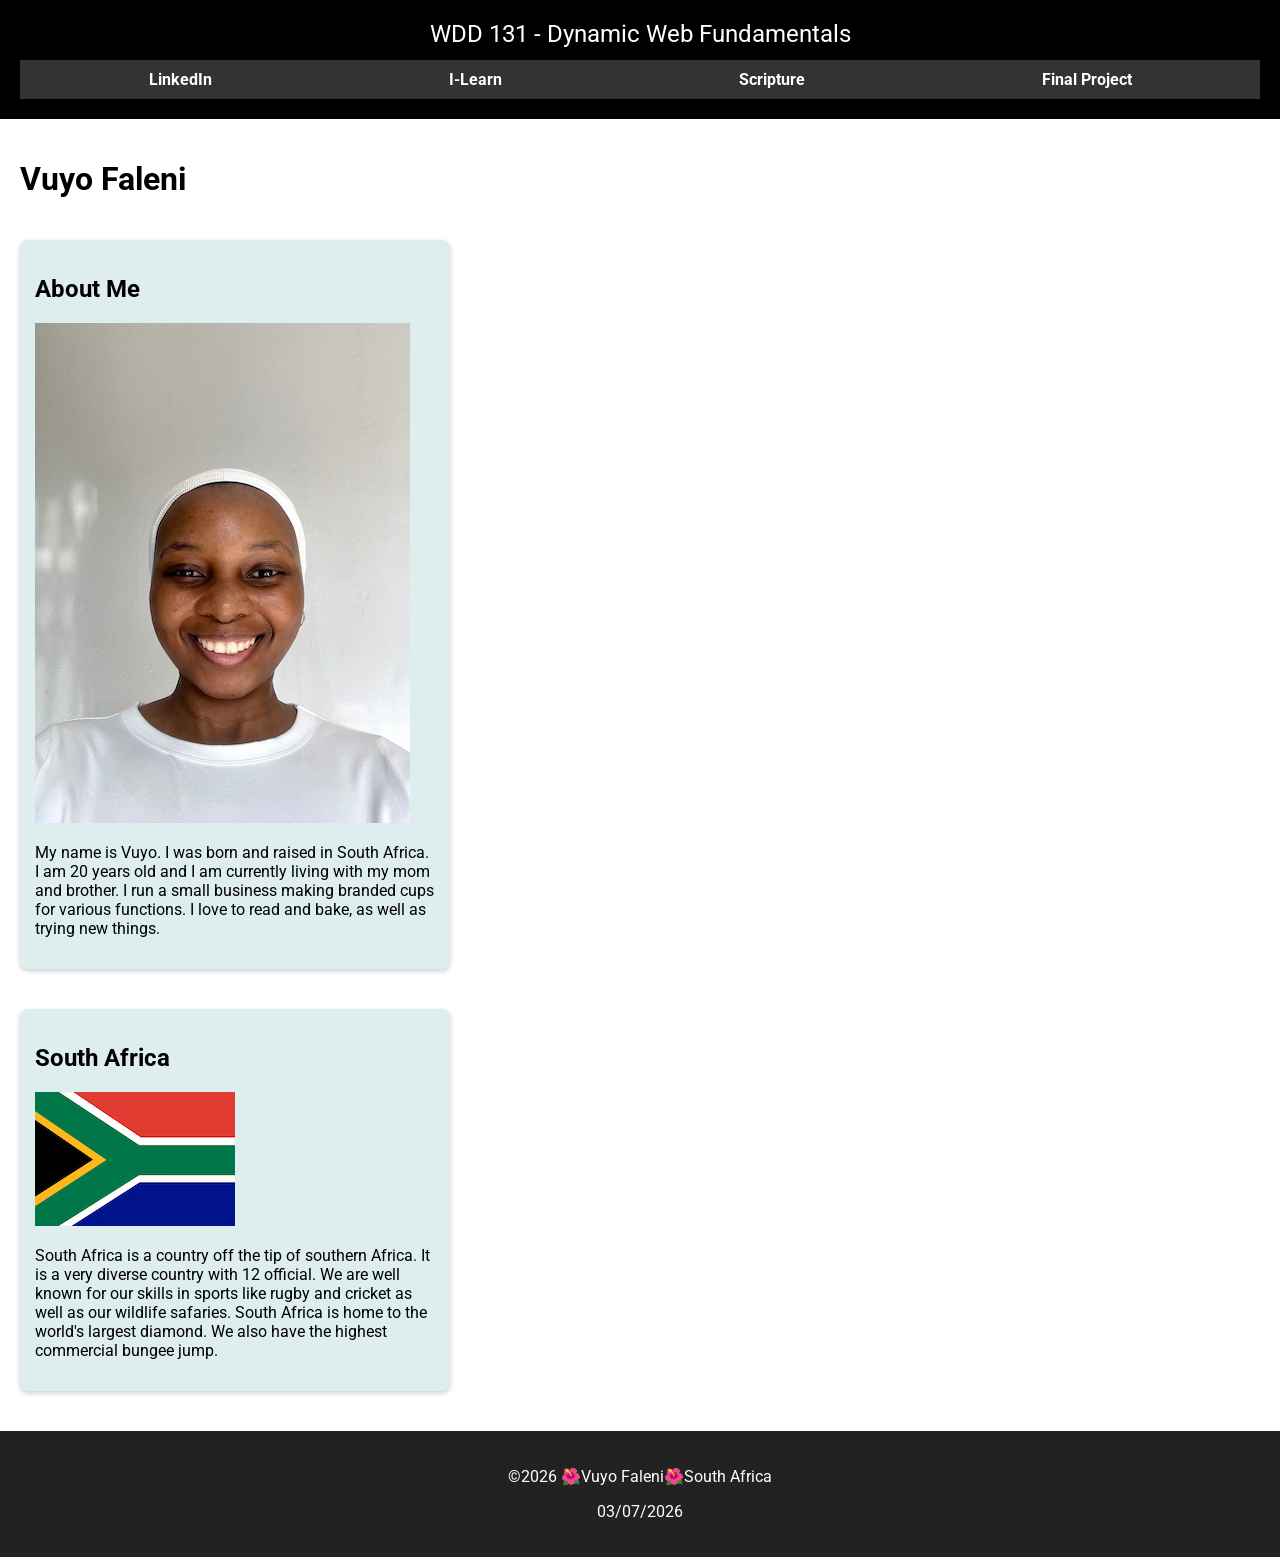
<file: index.html>
<!DOCTYPE html>
<html lang="en">
<head>
    <meta charset="UTF-8">
    <meta name="viewport" content="width=device-width, initial-scale=1.0">
    <title>WDD 131 - Dynamic Web Fundamentals - Vuyo Faleni</title>
    <meta name="description" content="WDD 131 - Dynamic Web Fundamentals - Vuyo Faleni. Home page">
    <meta name="author" content="Vuyo Faleni">
    <link rel="stylesheet" href="styles/base.css">
    <script src="scripts/getdates.js" defer></script>
    <link rel="preconnect" href="https://fonts.googleapis.com">
    <link rel="preconnect" href="https://fonts.gstatic.com" crossorigin>
    <link href="https://fonts.googleapis.com/css2?family=Roboto:ital,wght@0,100..900;1,100..900&display=swap" rel="stylesheet">
</head>
<body>
    <header>
        <span id="course-title">WDD 131 - Dynamic Web Fundamentals</span>
        <nav>
            <a href="https://za.linkedin.com">LinkedIn</a>
            <a href="https://byupw.instructure.com/">I-Learn</a>
            <a href="https://www.churchofjesuschrist.org/study/scriptures/bofm/2-ne/26?lang=eng">Scripture</a>
            <a href="finalproject.com">Final Project</a>
        </nav>
    </header>
    <main>
        <h1>Vuyo Faleni</h1>
        <section class="card">
            <h2>About Me</h2>
            <img src="images/selfpic.jpg" alt="My Picture">
            <p>My name is Vuyo. I was born and raised in South Africa. I am 
                20 years old and I am currently living with my mom and brother. I run
                a small business making branded cups for various functions. I love to read 
                and bake, as well as trying new things.
           </p>
        </section>
        <section class="card">
            <h2>South Africa</h2>
            <img src="images/flag-sa.jpg" alt="Country flag">
            <p>South Africa is a country off the tip of southern Africa. It is a very diverse country
                with 12 official. We are well known for our skills in sports  like rugby and cricket as 
                well as our wildlife safaries. South Africa is home to the world's largest diamond. We also
                have the highest commercial bungee jump.
            </p>
        </section>
    </main>
    <footer>
        <p>&copy;2026 <span id="2026"></span>🌺Vuyo Faleni🌺South Africa</p>
        <p id="lastModified">03/07/2026</p>
    </footer>
    
</body>
</html>
</file>
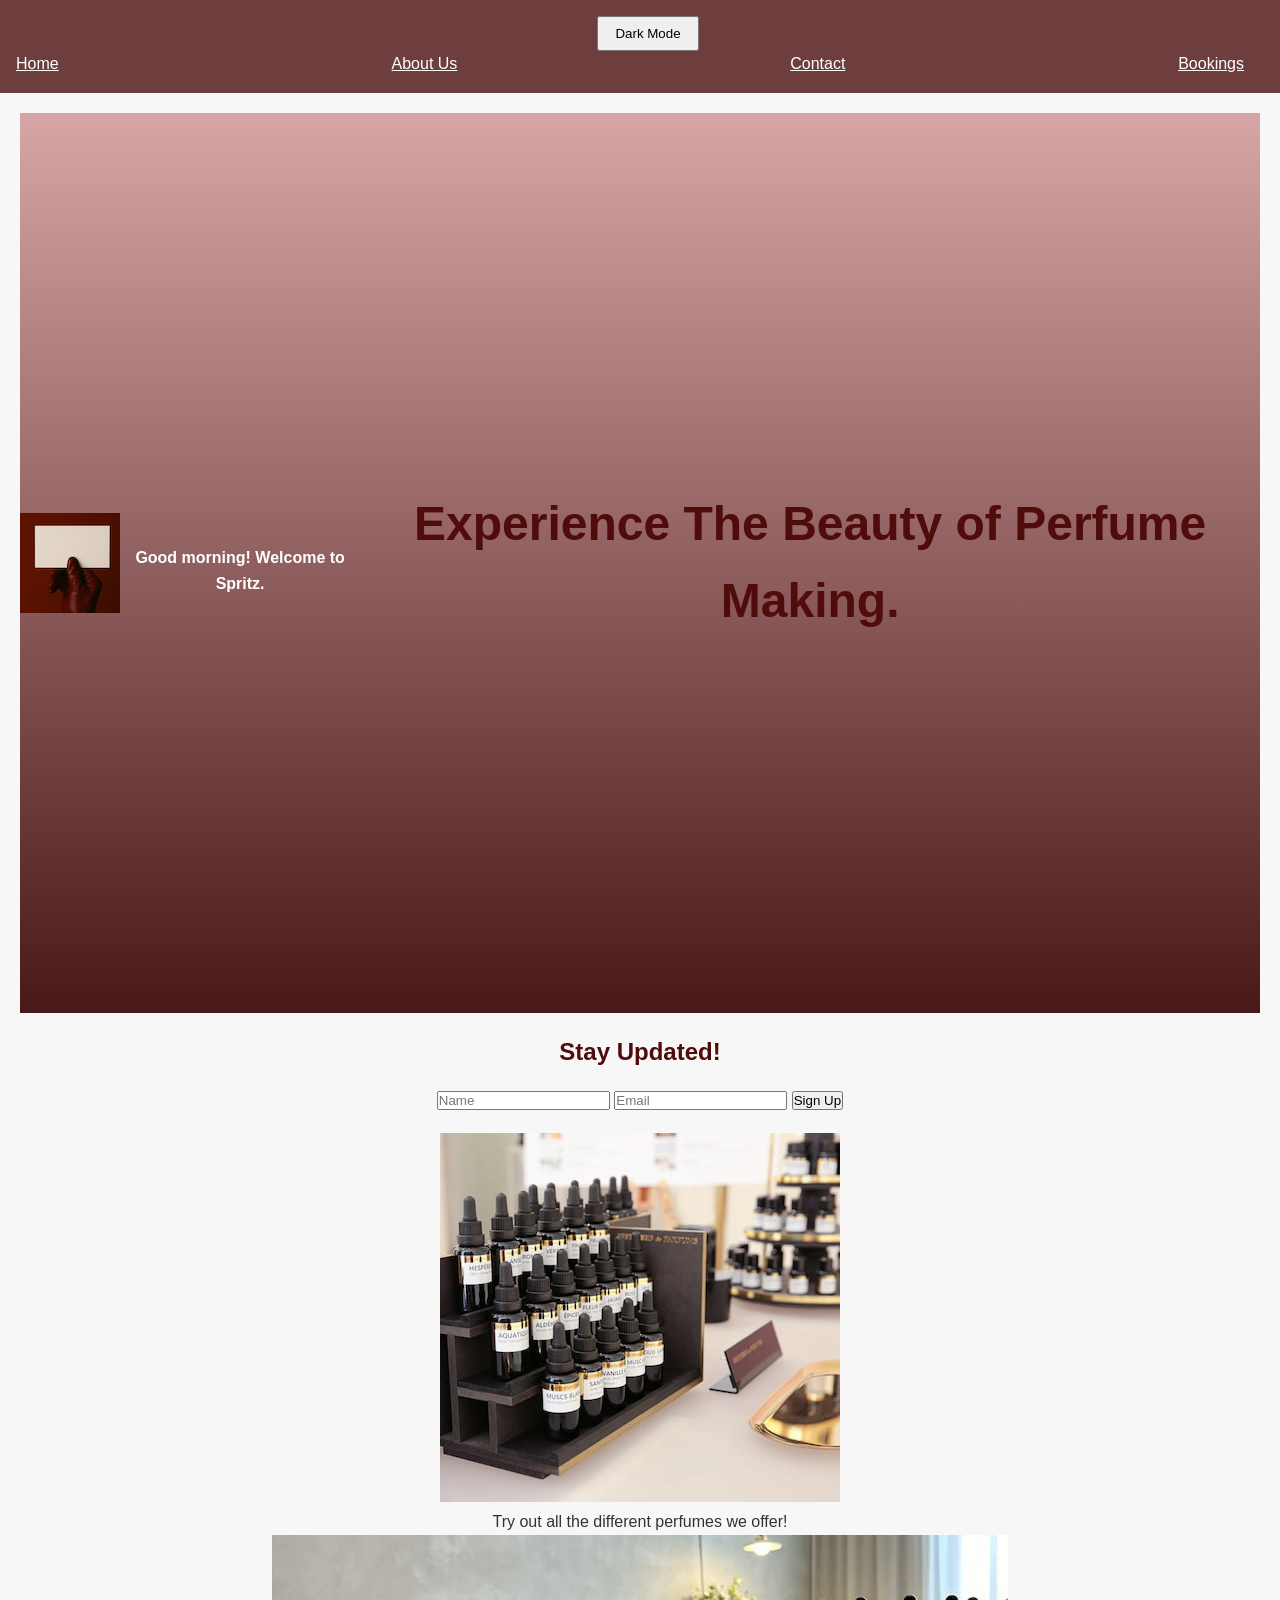
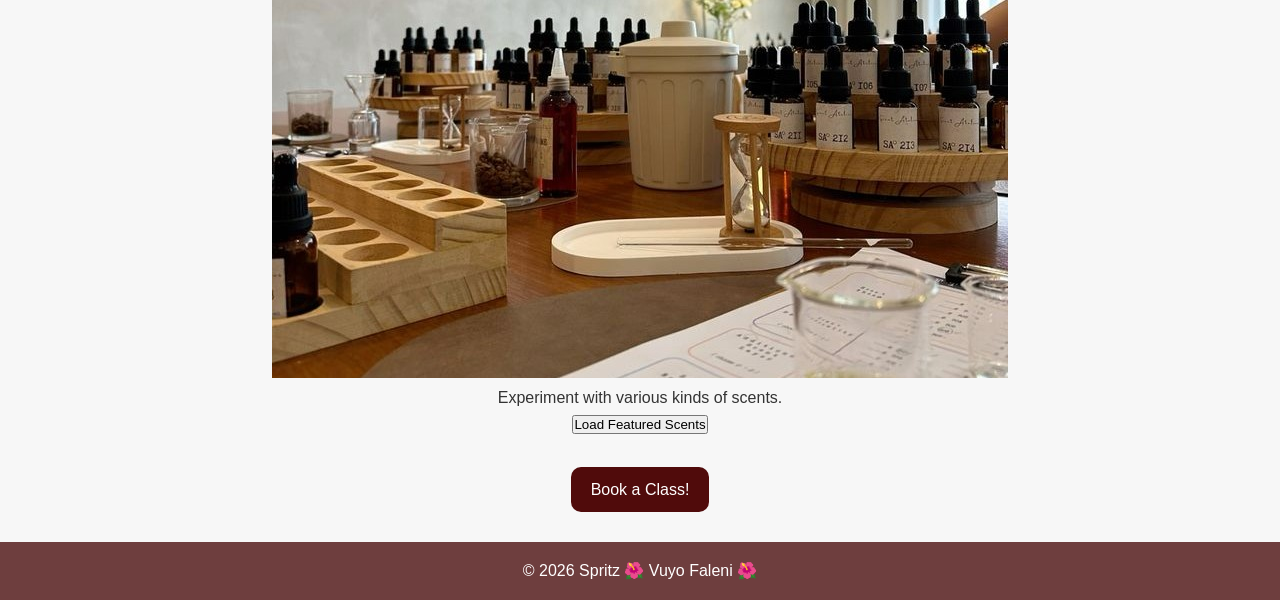
<file: project/index.html>
<!DOCTYPE html>
<html lang="en">
    <head>
        <meta charset="UTF-8">
        <meta name="viewport" content="width=device-width, initial-scaled=1.0">
        <meta name="description" content="Home page.">
        <meta name="author" content="Vuyo Faleni">
        <title>Spritz</title>
        <link rel="stylesheet" href="styles/siteplan.css">
        <script src="scripts/project.js" defer></script>
    </head>
    <body>
        <header>
            <nav>
                <button id="theme-toggle">Dark Mode</button>
                <ul>
                    <li><a href="https://vuyo-the-tech-girl.github.io/wdd131/project/index.html">Home</a></li>
                    <li><a href="https://vuyo-the-tech-girl.github.io/wdd131/project/about.html">About Us</a></li>
                    <li><a href="https://vuyo-the-tech-girl.github.io/wdd131/project/contact.html">Contact</a></li>
                    <li><a href="https://vuyo-the-tech-girl.github.io/wdd131/project/booking.html">Bookings</a></li>
                </ul>
            </nav>
        </header>
        <main>
            <section class="hero">
                <img src="images/logo.jpg" alt="Perfume Logo">
                <p id="greeting"></p>
                <h1>Experience The Beauty of Perfume Making.</h1>
            </section>
            <section class="class">
                <h2>Stay Updated!</h2>
                <form>
                    <p id="form-message"></p>
                    <input type="text" name="name" placeholder="Name" required>
                    <input type="email" name="email" placeholder="Email" required>
                    <button type="submit">Sign Up</button>
                </form>
            </section>
            <section class="grid-container">
                <div class="grid-item">
                    <img src="images/perfume-collection.jpg" alt="Perfume Collection">
                    <p>Try out all the different perfumes we offer!</p>
                </div>
                <div class="grid-item">
                    <img src="images/perfume-making.jpg" alt="Scent Collection">
                    <p>Experiment with various kinds of scents.</p>
                    <button id="load-scents">Load Featured Scents</button>
                    <div id="scents-output"></div>
                </div>
            </section>
            <section class="call-to-action">
                <a href="https://vuyo-the-tech-girl.github.io/wdd131/project/booking.html" class="cta-button">Book a Class!</a>
            </section>
        </main>
        <footer>
        <p>&copy; <span id="year"></span> Spritz 🌺 Vuyo Faleni 🌺</p>
    </footer>
    </body>
</html>
</file>
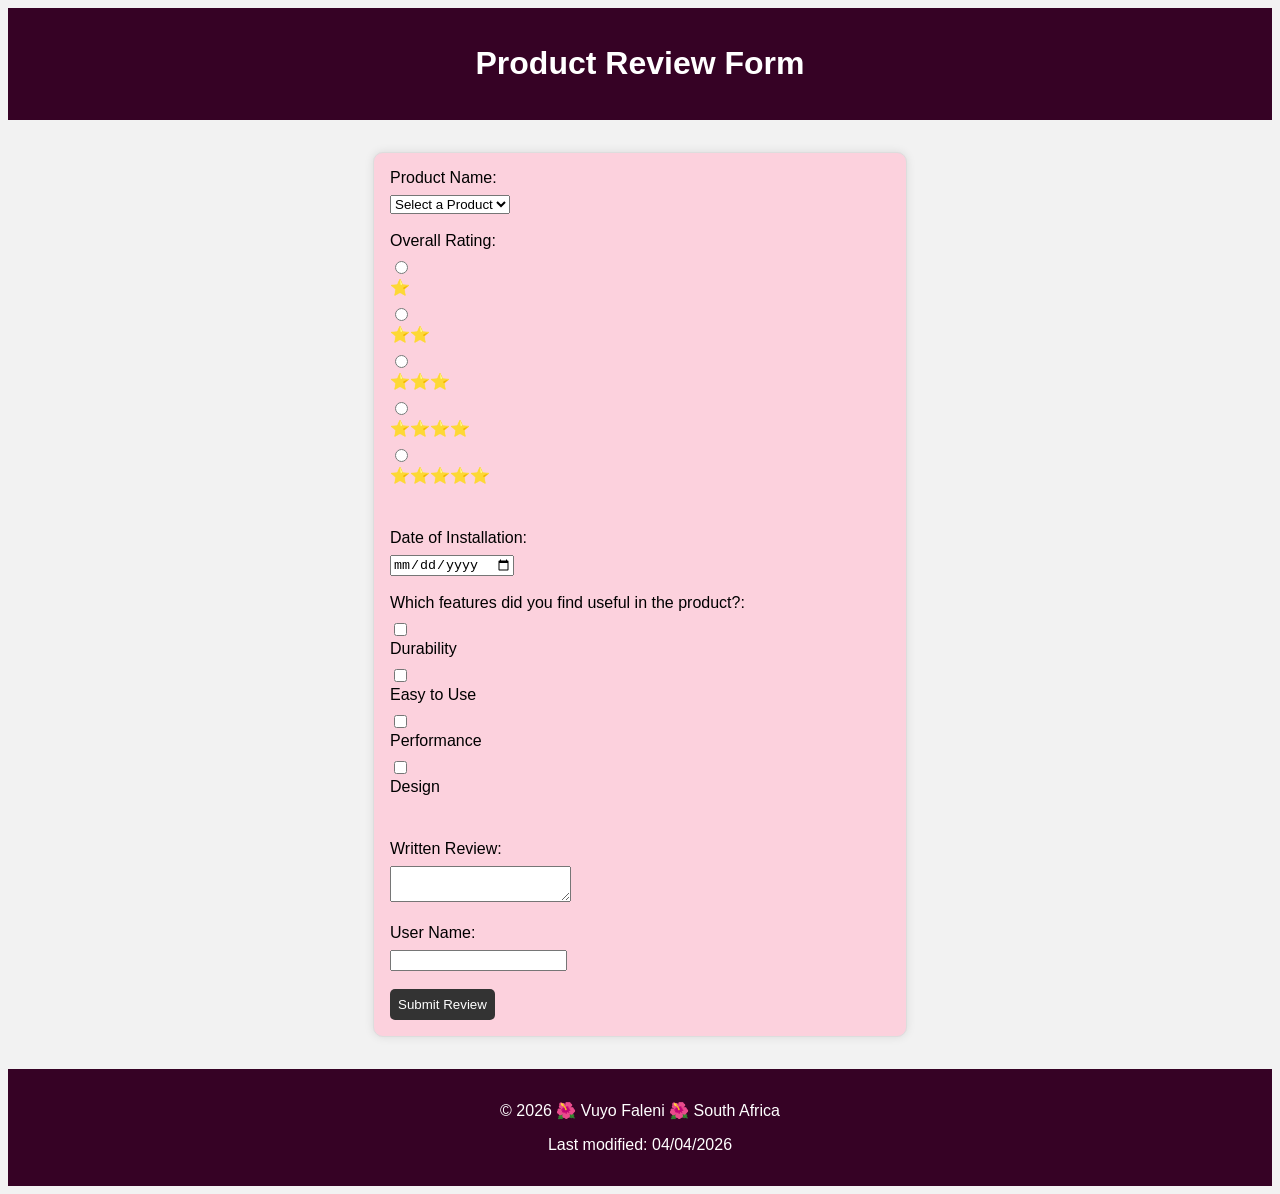
<file: form.html>
<!DOCTYPE html>
<html lang="en">
<head>
    <meta charset="UTF-8">
    <meta name="viewport" content="width=device-width, initial-scale=1.0">
    <title>Form</title>
    <meta name="description" content="Creating a html file for a Product Review Form. Week 5 assignment.">
    <meta name="author" content="Vuyo Faleni">
    <link rel="stylesheet" href="styles/form.css">
    <script src="scripts/form.js" defer></script>
</head>
<body>
    <header>
        <h1>Product Review Form</h1>
    </header>
    <main>
        <form id="review-form" method="get" action="review.html">
            <label for="product-name">Product Name:</label>
            <select id="product-name" name="product-name" required>
                <option value="" disabled selected>Select a Product</option>
            </select>
            <br><br>
            <label>Overall Rating:</label>
            <div id="rating">
                <input type="radio" id="rating-1" name="rating" value="1" required>
                <label for="rating-1">⭐</label>
                <input type="radio" id="rating-2" name="rating" value="2" required>
                <label for="rating-2">⭐⭐</label>
                <input type="radio" id="rating-3" name="rating" value="3" required>
                <label for="rating-3">⭐⭐⭐</label>
                <input type="radio" id="rating-4" name="rating" value="4" required>
                <label for="rating-4">⭐⭐⭐⭐</label>
                <input type="radio" id="rating-5" name="rating" value="5" required>
                <label for="rating-5">⭐⭐⭐⭐⭐</label>
            </div>
            <br><br>
            <label for="installation-date">Date of Installation:</label>
            <input type="date" id="installation-date" name="installation-date" required>
            <br><br>
            <label>Which features did you find useful in the product?:</label>
            <div id="features">
               <input type="checkbox" id="feature-1" name="features" value="Feature 1">
               <label for="feature-1">Durability</label> 
               <input type="checkbox" id="feature-2" name="features" value="Feature 2">
               <label for="feature-2">Easy to Use</label> 
               <input type="checkbox" id="feature-3" name="features" value="Feature 3">
               <label for="feature-3">Performance</label> 
               <input type="checkbox" id="feature-4" name="features" value="Feature 4">
               <label for="feature-4">Design</label> 
            </div>
            <br><br>
            <label for="review">Written Review:</label>
            <textarea id="review" name="review"></textarea>
            <br><br>
            <label for="username">User Name:</label>
            <input type="text" id="username" name="username">
            <br><br>
            <input type="submit" value="Submit Review">
        </form>
    </main>
    <footer>
        <p>&copy; 2026 🌺 Vuyo Faleni 🌺 South Africa</p>
    </footer>
    
</body>
</html>
</file>
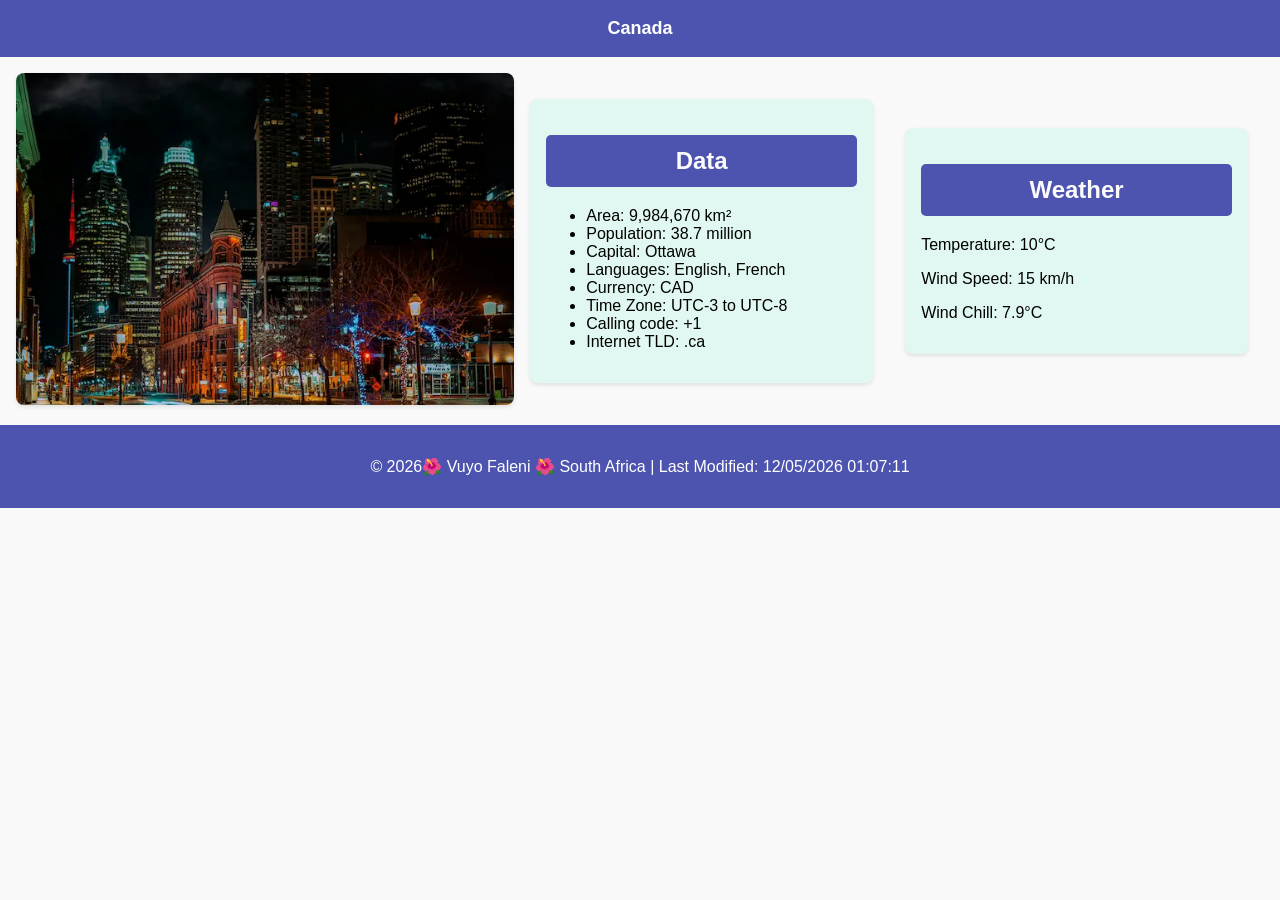
<file: place.html>
<!DOCTYPE html>
<html lang="en">
<head>
    <meta charset="UTF-8">
    <meta name="viewport" content="width=device-width, initial-scale=1.0">
    <title>Place</title>
    <meta name="description" content="Designing and developing a page about the country i would like to visit.">
    <meta name="author" content="Vuyo Faleni">
    <link rel="stylesheet" href="styles/places.css">
    <script src="scripts/place.js" defer></script>
</head>
<body>
    <header>Canada</header>

    <main>
        <picture>
            <source srcset="images/toronto-2.webp" media="(max-width: 600px)">
            <img src="images/toronto-2.webp" alt="Toronto">
        </picture>
        <section class="data">
            <h2>Data </h2>
            <ul>
                <li>Area: 9,984,670 km²</li>
                <li>Population: 38.7 million</li>
                <li>Capital: Ottawa</li>
                <li>Languages: English, French</li>
                <li>Currency: CAD</li>
                <li>Time Zone: UTC-3 to UTC-8</li>
                <li>Calling code: +1</li>
                <li>Internet TLD: .ca</li>
            </ul>
        </section>
        <section class="weather">
            <h1>Weather <img src="images/weather-icon.svg" alt="Weather icon" class="weather-icon-mobile"></h1>
            <p>Temperature: <span id="temperature">10°C</span></p>
            <p>Wind Speed: <span id="windSpeed">15 km/h</span></p>
            <p>Wind Chill: <span id="windChill"></span></p>
        </section>
    </main>
    
    <footer>
        <p>&copy; <span id="currentYear"></span>🌺 Vuyo Faleni 🌺 South Africa | Last Modified: <span id="lastModified"></span></p>
    </footer>
    
</body>
</html>
</file>
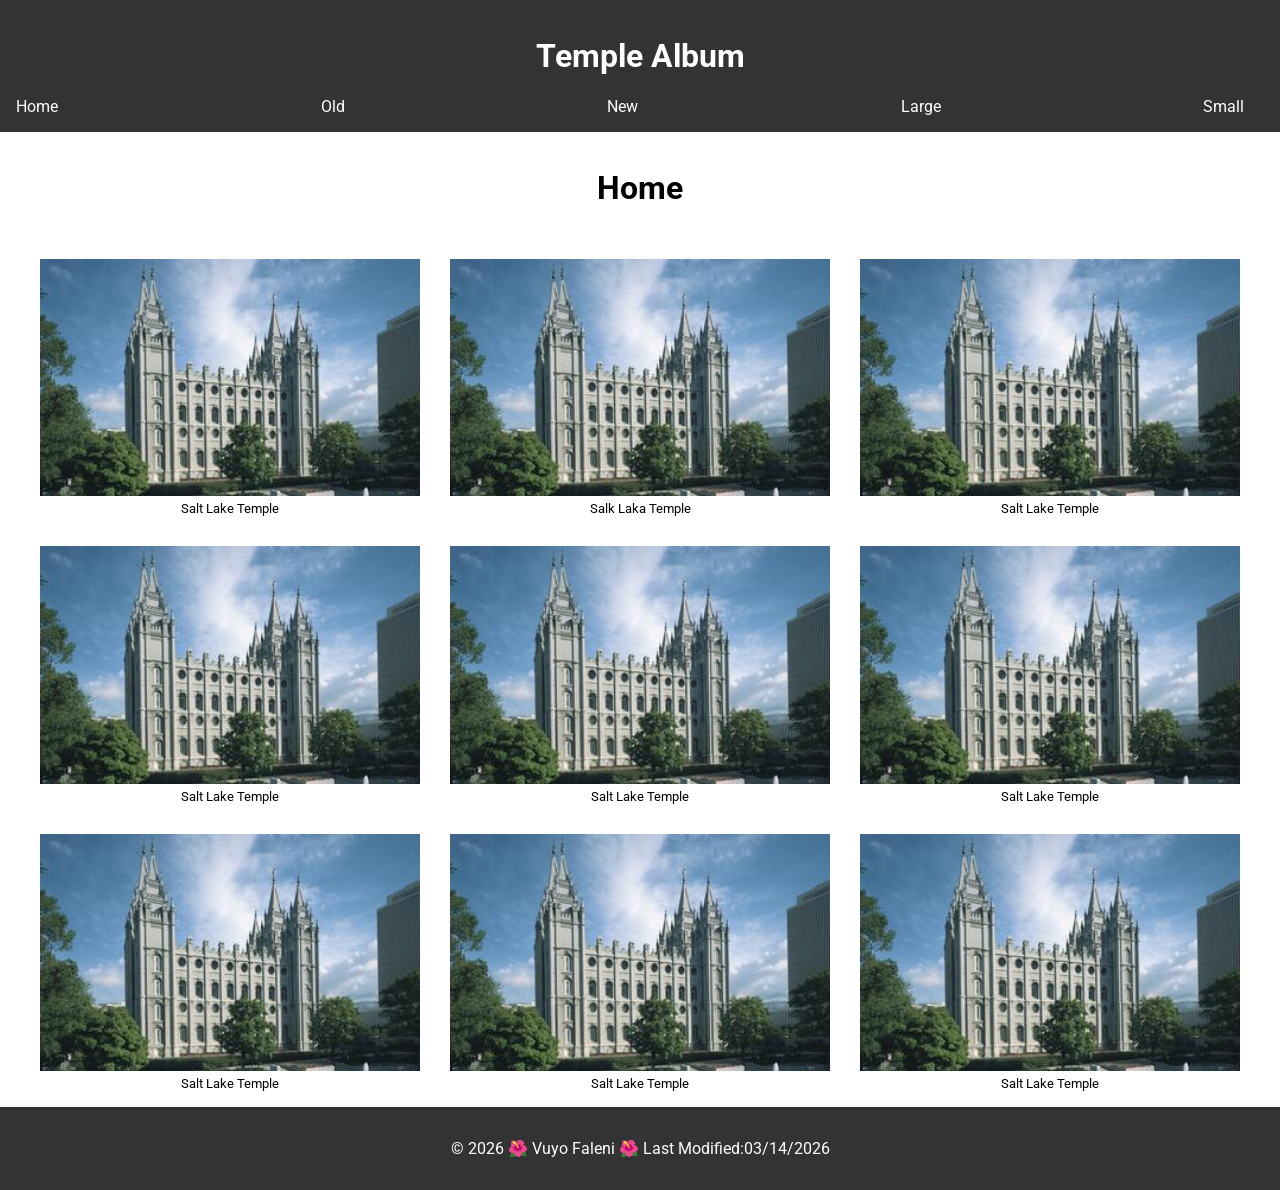
<file: temples.html>
<!DOCTYPE html>
<html lang="en">
<head>
    <meta charset="UTF-8">
    <meta name="viewport" content="width=device-width, initial-scale=1.0">
    <title>Temple Album</title>
    <meta name="description" content="Picture Album W02 Assignment. Developing a hamburger menu.">
    <meta name="author" content="Vuyo Faleni">
    <link rel="stylesheet" href="styles/temples.css">
    <link rel="stylesheet" href="styles/temples-large.css" media="(min-width: 768px)">
    <script src="scripts/temples.js" defer></script>
    <link rel="preconnect" href="https://fonts.googleapis.com">
    <link rel="preconnect" href="https://fonts.gstatic.com" crossorigin>
    <link href="https://fonts.googleapis.com/css2?family=Roboto:ital,wght@0,100..900;1,100..900&display=swap" rel="stylesheet">
</head>
<body>
    <header>
        <h1>Temple Album</h1>
        <nav id="nav">
            <button id="hamburgerBtn">☰</button>
            <ul id="navList">
                <li><a href="home.com">Home</a></li>
                <li><a href="old.com">Old</a></li>
                <li><a href="new.com">New</a></li>
                <li><a href="large.com">Large</a></li>
                <li><a href="small.com">Small</a></li>
            </ul>
        </nav>
    </header>

    <main>
        <h1>Home</h1>
        <figure>
            <img src="images/salt-lake-temple.jpg" alt="Temple Image">
            <figcaption>Salt Lake Temple</figcaption>
        </figure>
        <figure>
            <img src="images/salt-lake-temple.jpg" alt="Temple Image">
            <figcaption>Salk Laka Temple</figcaption>
        </figure>
        <figure>
            <img src="images/salt-lake-temple.jpg" alt="Temple Image">
            <figcaption>Salt Lake Temple</figcaption>
        </figure>
        <figure>
            <img src="images/salt-lake-temple.jpg" alt="Temple Image">
            <figcaption>Salt Lake Temple</figcaption>
        </figure>
        <figure>
            <img src="images/salt-lake-temple.jpg" alt="Temple Image">
            <figcaption>Salt Lake Temple</figcaption>
        </figure>
        <figure>
            <img src="images/salt-lake-temple.jpg" alt="Temple Image">
            <figcaption>Salt Lake Temple</figcaption>
        </figure>
        <figure>
            <img src="images/salt-lake-temple.jpg" alt="Temple Image">
            <figcaption>Salt Lake Temple</figcaption>
        </figure>
        <figure>
            <img src="images/salt-lake-temple.jpg" alt="Temple Image">
            <figcaption>Salt Lake Temple</figcaption>
        </figure>
        <figure>
            <img src="images/salt-lake-temple.jpg" alt="Temple Image">
            <figcaption>Salt Lake Temple</figcaption>
        </figure>
    </main>
    <footer>
        <p>&copy; <span id="Year">2026</span> 🌺 Vuyo Faleni 🌺 Last Modified:03/14/2026 <span id="lastModified"></span></p>
    </footer>
    
</body>
</html>
</file>
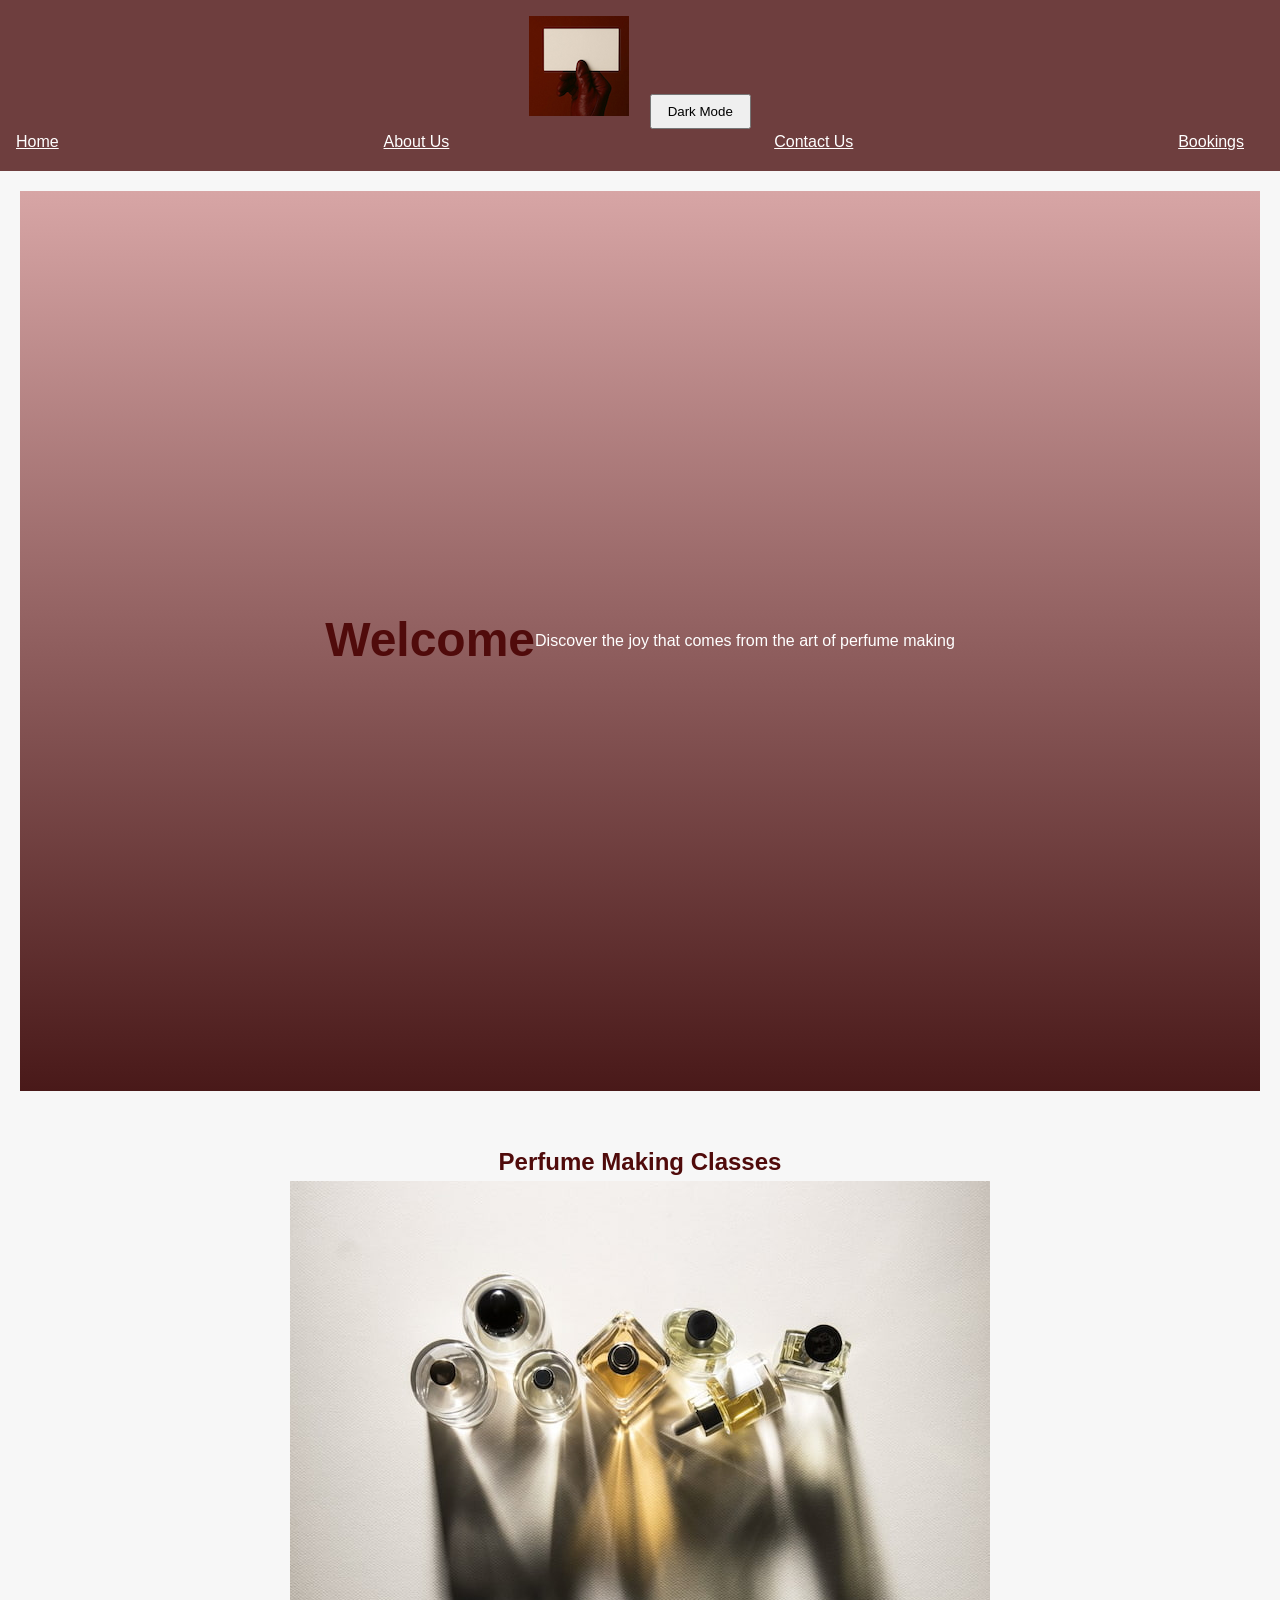
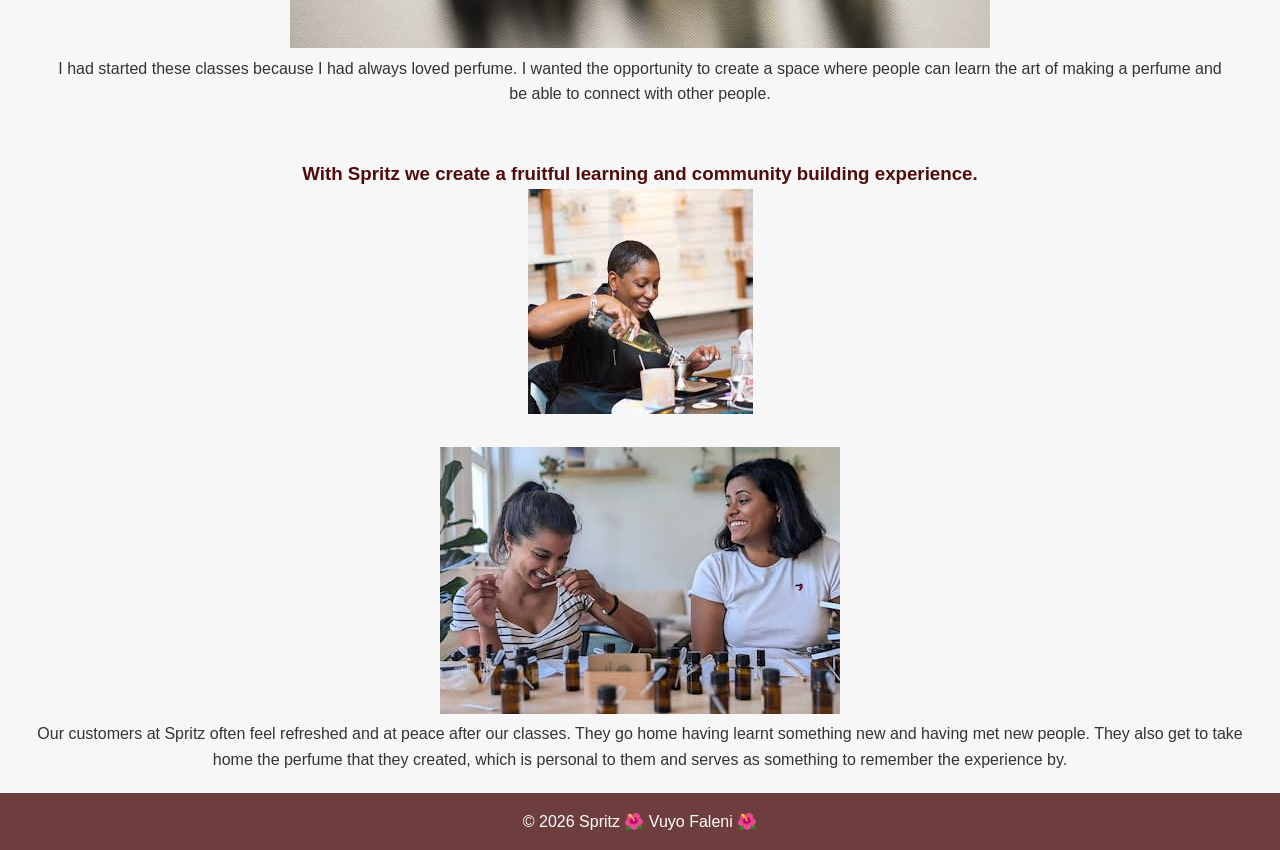
<file: project/about.html>
<!DOCTYPE html>
<html lang="en">
<head>
    <meta charset="UTF-8">
    <meta name="viewport" content="width=device-width, initial-scale=1.0">
    <meta  name="description" content="Building a website for a perfume making class for W06 projrct">
    <meta name="author" content="Vuyo Faleni">
    <link rel="stylesheet" href="styles/siteplan.css">
    <title>Spritz</title> 
    <script src="scripts/project.js" defer></script>
</head>
<body>
    <header>
        <nav>
            <img src="images/logo.jpg" alt="Perfume Logo">
             <button id="theme-toggle">Dark Mode</button>
            <ul>
                <li><a href="https://vuyo-the-tech-girl.github.io/wdd131/project/index.html">Home</a></li>
                <li><a href="https://vuyo-the-tech-girl.github.io/wdd131/project/about.html">About Us</a></li>
                <li><a href="https://vuyo-the-tech-girl.github.io/wdd131/project/contact.html">Contact Us</a></li>
                <li><a href="https://vuyo-the-tech-girl.github.io/wdd131/project/booking.html">Bookings</a></li>
            </ul>
        </nav>
    </header>
    <main>
        <section class="hero">
            <h1>Welcome</h1>
            <p>Discover the joy that comes from the art of perfume making</p>
        </section>
        <section class="intro-to-class">
            <h2>Perfume Making Classes</h2>
            <img src="images/Parfums reflection (1).jpg" alt="Fragrances">
            <p>I had started these classes because I had always loved perfume.
                I wanted the opportunity to create a space where people can learn 
                the art of making a perfume and be able to connect with other people.
            </p>
        </section>
        <section class="highlights">
            <h3>With Spritz we create a fruitful learning and community building experience.</h3>
            <img src="images/highlight.jpg" alt="Highlight-one">
            <br><br>
            <img src="images/highlight-two.jpg" alt="Highlight-two">
            <p>Our customers at Spritz often feel refreshed and at peace after our classes.
                They go home having learnt something new and having met new people. They also get to take home
                the perfume that they created, which is personal to them and serves as something to remember
                the experience by.
            </p>

        </section>
    </main>
    <footer>
        <p>&copy; <span id="year"></span> Spritz 🌺 Vuyo Faleni 🌺</p>
    </footer>
    
</body>
</html>
</file>
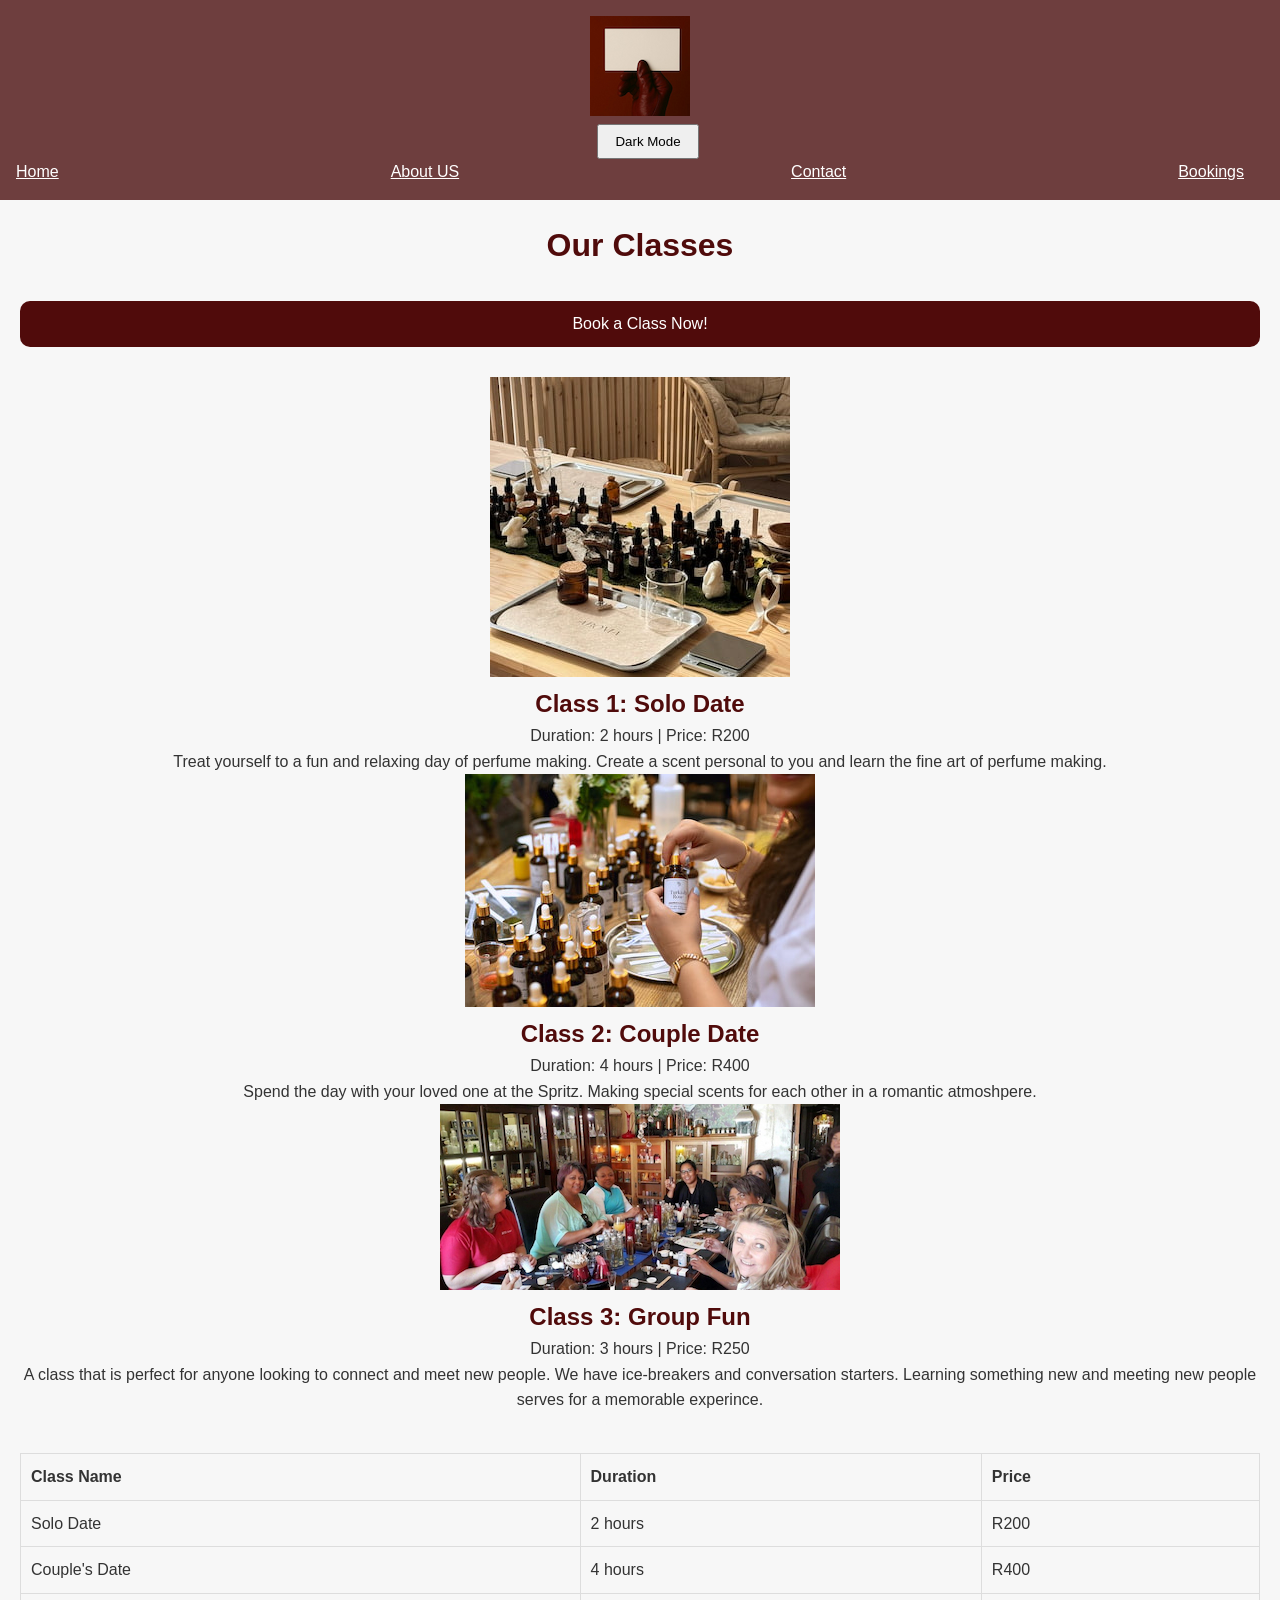
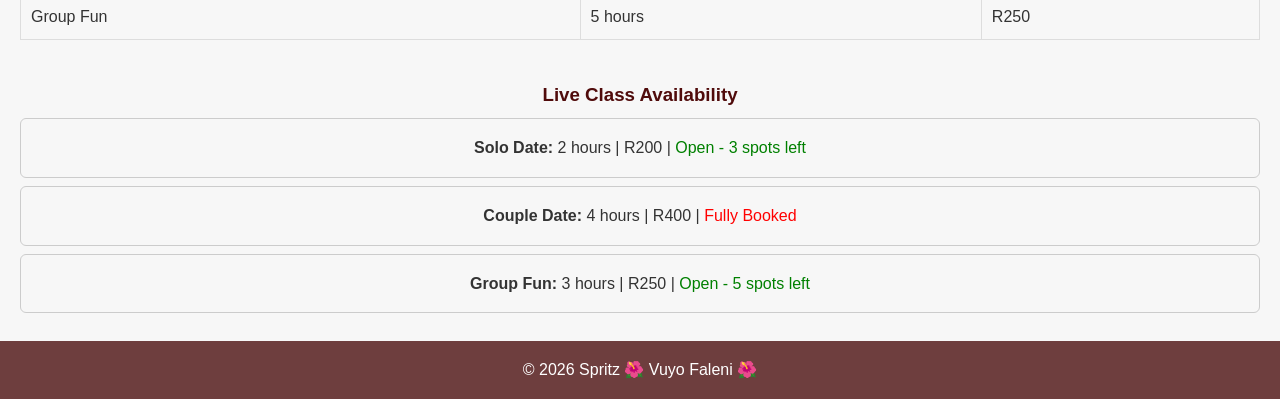
<file: project/booking.html>
<!DOCTYPE html>
<html lang="en">
    <head>
        <meta charset="UTF-8">
        <meta name="viewport" content="width=device-width, initial-scale=1.0">
        <meta name="description" content="Come join our perfume making class!">
        <meta name="author" content="Vuyo Faleni">
        <title>Spritz Bookings</title> 
        <link rel="stylesheet" href="styles/siteplan.css">
        <script src="scripts/project.js" defer></script>
    </head>
    <body>
        <header>
            <img src="images/logo.jpg" alt="Perfume Logo">
            <nav>
                <button id="theme-toggle">Dark Mode</button>
                <ul>
                    <li><a href="https://vuyo-the-tech-girl.github.io/wdd131/project/index.html">Home</a></li>
                    <li><a href="https://vuyo-the-tech-girl.github.io/wdd131/project/about.html">About US</a></li>
                    <li><a href="https://vuyo-the-tech-girl.github.io/wdd131/project/contact.html">Contact</a></li>
                    <li><a href="https://vuyo-the-tech-girl.github.io/wdd131/project/booking.html">Bookings</a></li>
                </ul>
            </nav>
        </header>
        <main>
            <h1>Our Classes</h1>
            <a href="contact.html" class="cta-button">Book a Class Now!</a>
            <section class="class-container">
                <div class="classes">
                    <img src="images/solo-date.jpg" alt="Class 1">
                    <h2>Class 1: Solo Date</h2>
                    <p>Duration: 2 hours | Price: R200</p>
                    <p>Treat yourself to a fun and relaxing day of perfume making. Create a scent personal to you and 
                        learn the fine art of perfume making.
                    </p>
                </div>
                <div class="class">
                    <img src="images/dd (1).jpg" alt="class 2">
                    <h2>Class 2: Couple Date</h2>
                    <p>Duration: 4 hours | Price: R400</p>
                    <p>Spend the day with your loved one at the Spritz. Making special scents for each other 
                        in a romantic atmoshpere. 
                    </p>
                </div>
                <div class="class">
                    <img src="images/group-fun.jpg" alt="Class 3">
                    <h2>Class 3: Group Fun</h2>
                    <p>Duration: 3 hours | Price: R250</p>
                    <p>A class that is perfect for anyone looking to connect and meet new people. We have ice-breakers 
                        and conversation starters. Learning something new and meeting new people serves for a 
                    memorable experince.  </p>
                </div>
            </section>
            <table>
                <thead>
                    <tr>
                        <th>Class Name</th>
                        <th>Duration</th>
                        <th>Price</th>
                    </tr>
                </thead>
                <tbody>
                    <tr>
                        <td>Solo Date</td>
                        <td>2 hours</td>
                        <td>R200</td>
                    </tr>
                    <tr>
                        <td>Couple's Date</td>
                        <td>4 hours</td>
                        <td>R400</td>
                    </tr>
                    <tr>
                        <td>Group Fun</td>
                        <td>5 hours</td>
                        <td>R250</td>
                    </tr>
                </tbody>
            </table>
            <div id="class-list"></div>
        </main>
        <footer>
            <p>&copy; <span id="year"></span> Spritz 🌺 Vuyo Faleni 🌺</p>
            </footer>
        </body>
        </html>
</file>
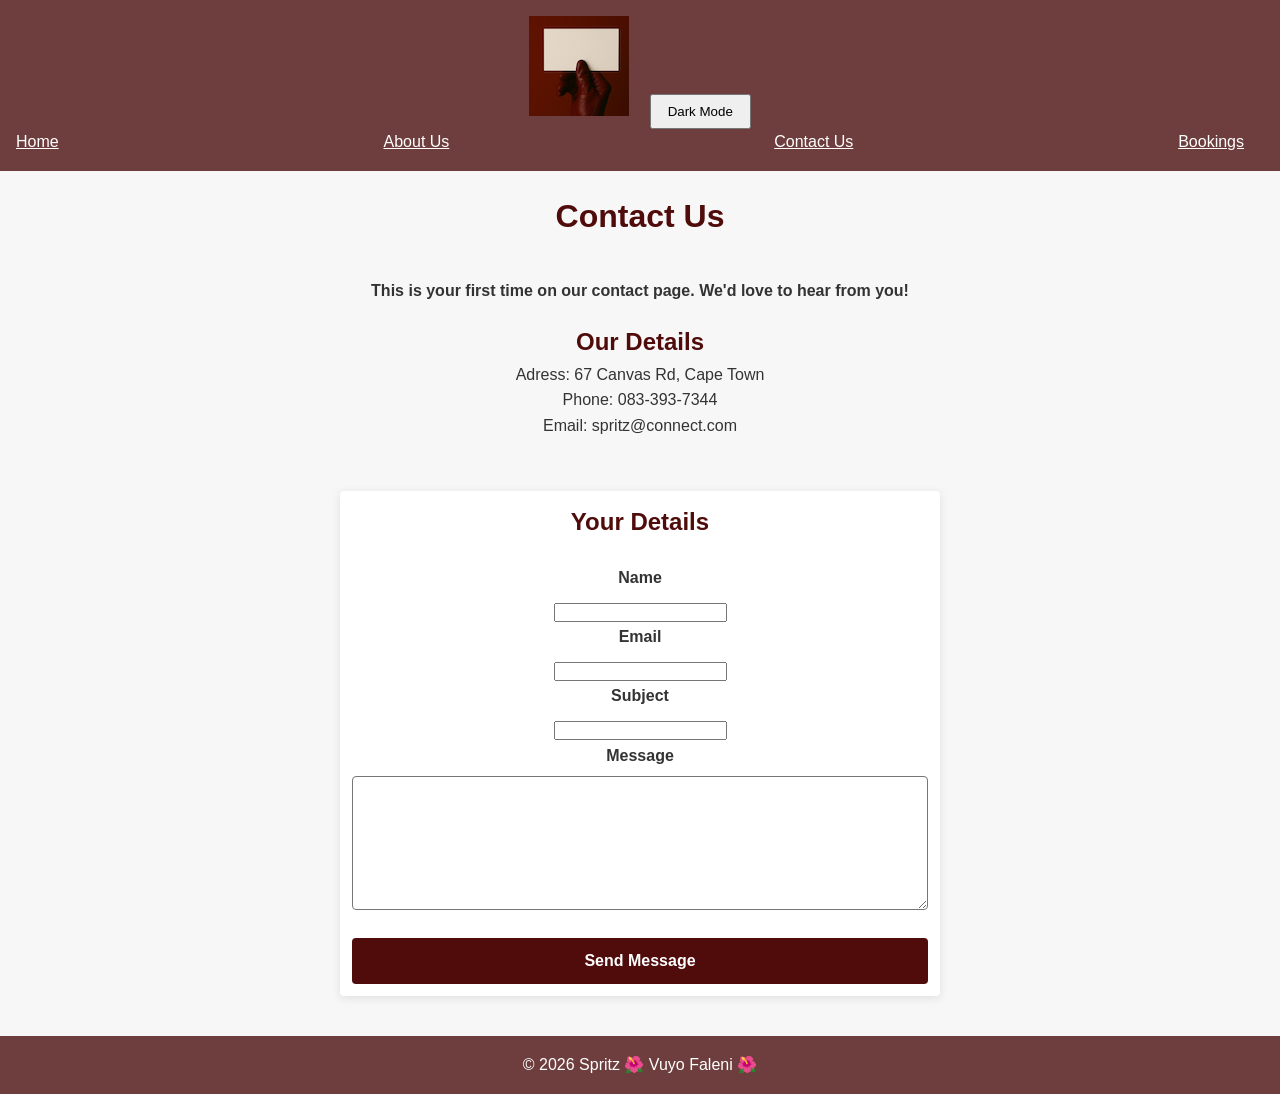
<file: project/contact.html>
<!DOCTYPE html>
<html lang="en">
<head>
    <meta charset="UTF-8">
    <meta name="viewport" content="width=device-width, initial-scale=1.0">
    <title>Spritz Contact</title>
    <meta name="description" content="">
    <meta name="author" content="Vuyo faleni">
    <link rel="stylesheet" href="styles/siteplan.css">
    <script src="scripts/project.js" defer></script>
</head>
<body>
    <header>
        <nav>
            <img src="images/logo.jpg" alt="Perfume Logo">
             <button id="theme-toggle">Dark Mode</button>
            <ul>
                <li><a href="https://vuyo-the-tech-girl.github.io/wdd131/project/index.html">Home</a></li>
                <li><a href="https://vuyo-the-tech-girl.github.io/wdd131/project/about.html">About Us</a></li>
                <li><a href="https://vuyo-the-tech-girl.github.io/wdd131/project/contact.html">Contact Us</a></li>
                <li><a href="https://vuyo-the-tech-girl.github.io/wdd131/project/booking.html">Bookings</a></li>
            </ul>
        </nav>
    </header>
    <main>
        <h1>Contact Us</h1>
        <p id="visit-message"></p>
        <section class="company-info">
            <h2>Our Details</h2>
            <p>Adress: 67 Canvas Rd, Cape Town</p>
            <p>Phone: 083-393-7344</p>
            <p>Email: spritz@connect.com</p>
        </section>
        <form class="contact-form" action="/submit-form" method="POST" id="contact-form">
            <h2>Your Details</h2>
            <label for="name">Name</label>
            <input type="text" id="name" name="name" required>
            <label for="email">Email</label>
            <input type="email" id="email" name="email" required>
            <label for="subject">Subject</label>
            <input type="text" id="subject" name="subject">
            <label for="message">Message</label>
            <textarea id="message" name="message" rows="6" required></textarea>

            <button type="submit">Send Message</button>
        </form>
    </main>
    <footer>
        <p>&copy; <span id="year"></span> Spritz 🌺 Vuyo Faleni 🌺</p>
    </footer>
</body>
</html>
</file>
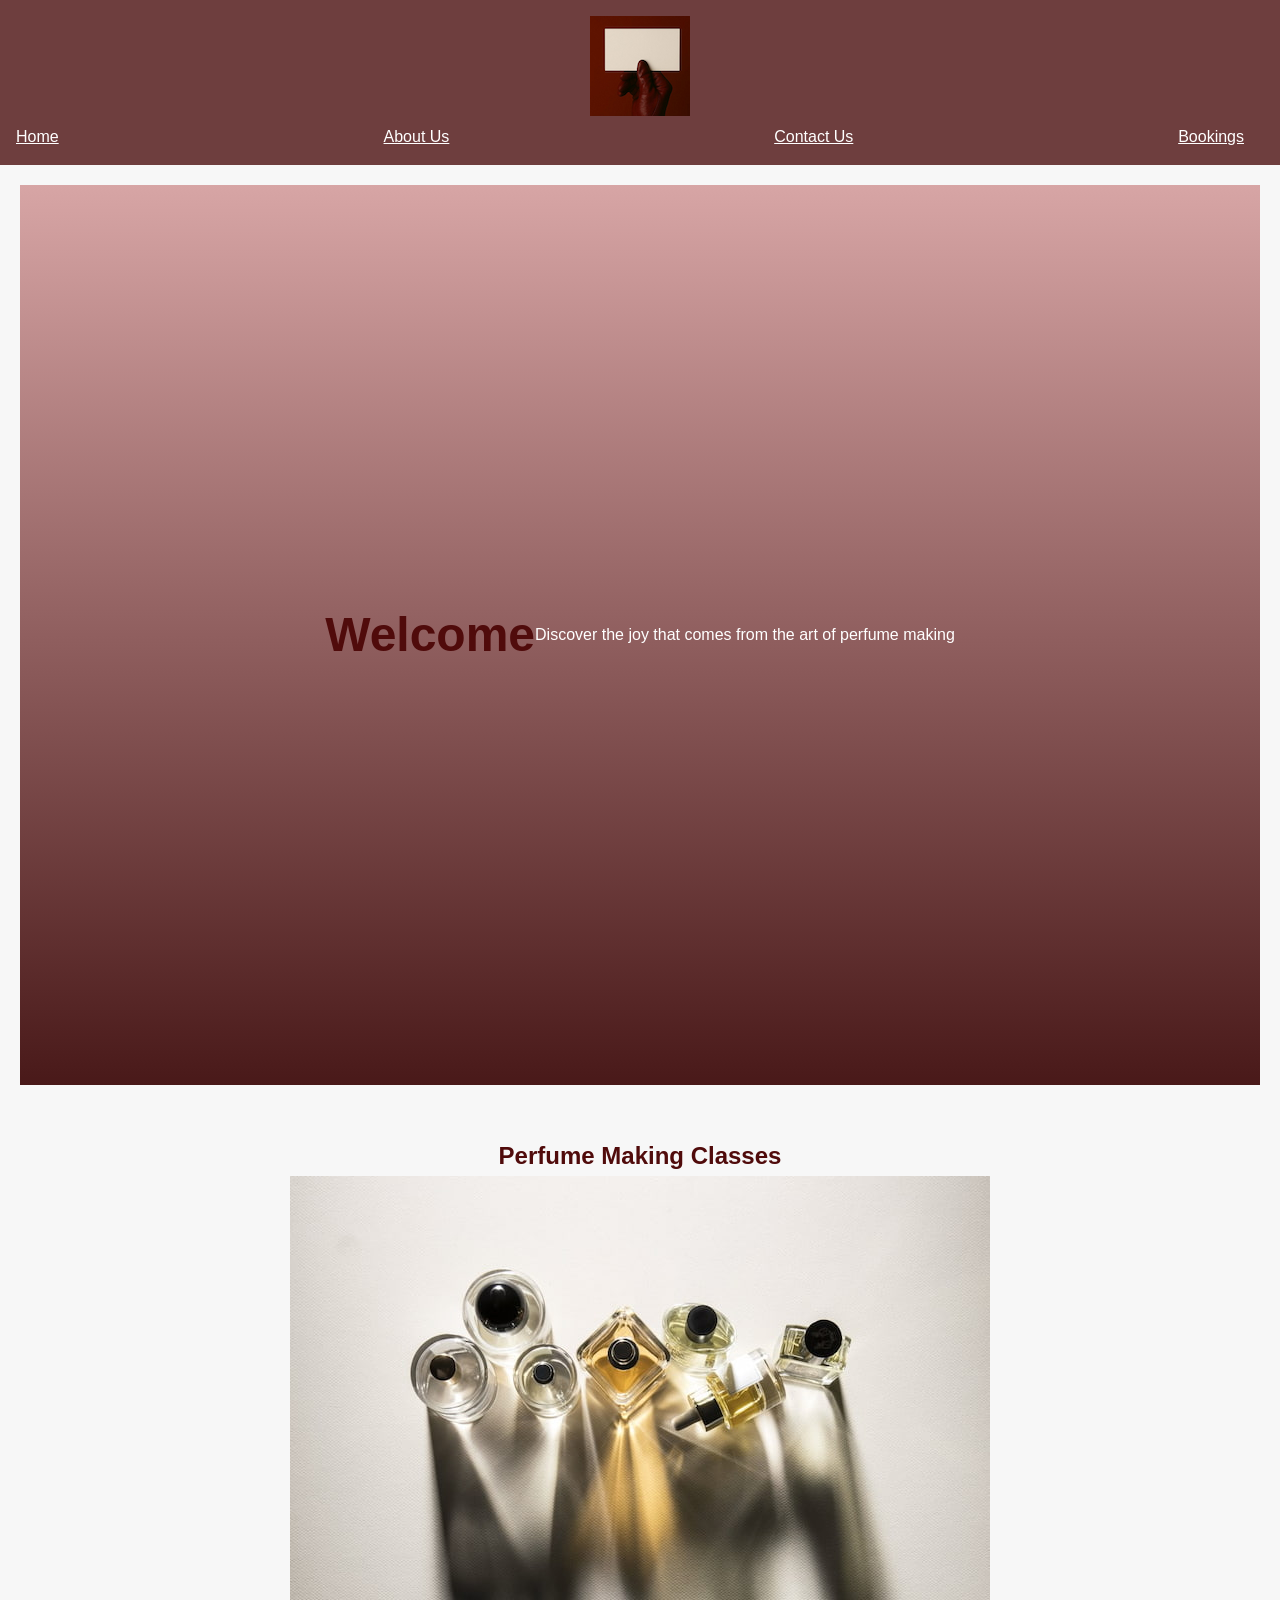
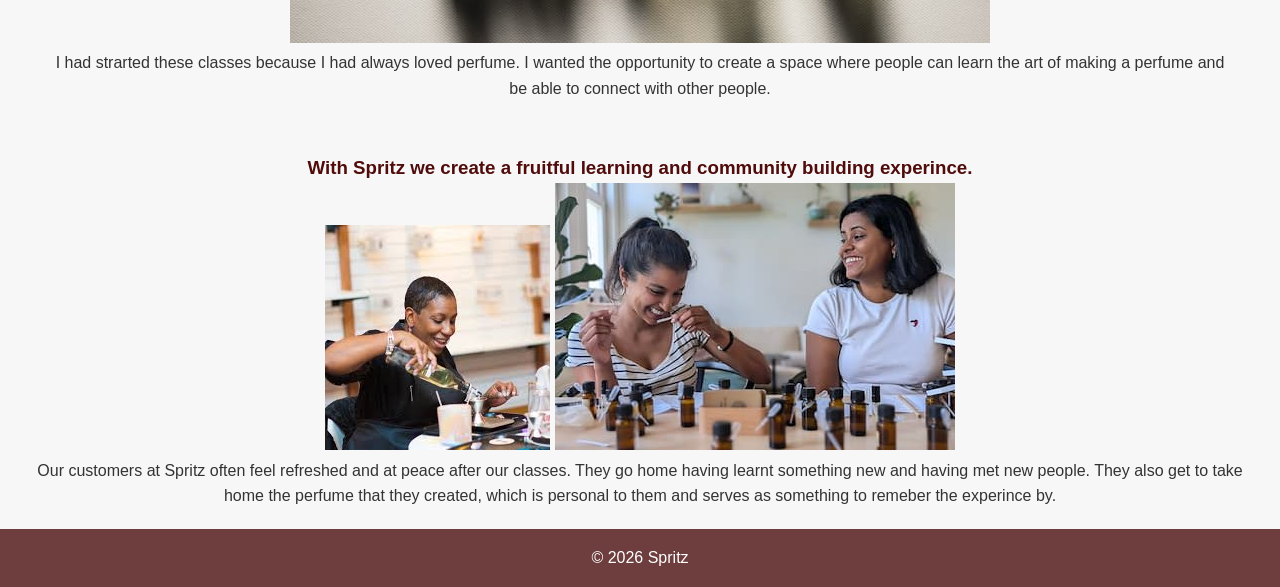
<file: project/siteplan.html>
<!DOCTYPE html>
<html lang="en">
<head>
    <meta charset="UTF-8">
    <meta name="viewport" content="width=device-width, initial-scale=1.0">
    <meta  name="description" content="Building a website for a perfume making class for W06 projrct">
    <meta name="author" content="Vuyo Faleni">
    <link rel="stylesheet" href="styles/siteplan.css">
    <title>Spritz</title>
</head>
<body>
    <header>
        <nav>
            <img src="logo.jpg" alt="Perfume Logo">
            <ul>
                <li><a href="home.com">Home</a></li>
                <li><a href="about.com">About Us</a></li>
                <li><a href="contact.com">Contact Us</a></li>
                <li><a href="booking.com">Bookings</a></li>
            </ul>
        </nav>
    </header>
    <main>
        <section class="hero">
            <h1>Welcome</h1>
            <p>Discover the joy that comes from the art of perfume making</p>
        </section>
        <section class="intro-to-class">
            <h2>Perfume Making Classes</h2>
            <img src="Parfums reflection (1).jpg" alt="Fragrances">
            <p>I had strarted these classes because I had always loved perfume.
                I wanted the opportunity to create a space where people can learn 
                the art of making a perfume and be able to connect with other people.
            </p>
        </section>
        <section class="highlights">
            <h3>With Spritz we create a fruitful learning and community building experince.</h3>
            <img src="highlight.jpg" alt="Highlight-one">
            <img src="highlight-two.jpg" alt="Highlight-two">
            <p>Our customers at Spritz often feel refreshed and at peace after our classes.
                They go home having learnt something new and having met new people. They also get to take home
                the perfume that they created, which is personal to them and serves as something to remeber
                the experince by.
            </p>

        </section>
    </main>
    <footer>
        <p>&copy; 2026 Spritz</p>
    </footer>
    
</body>
</html>
</file>
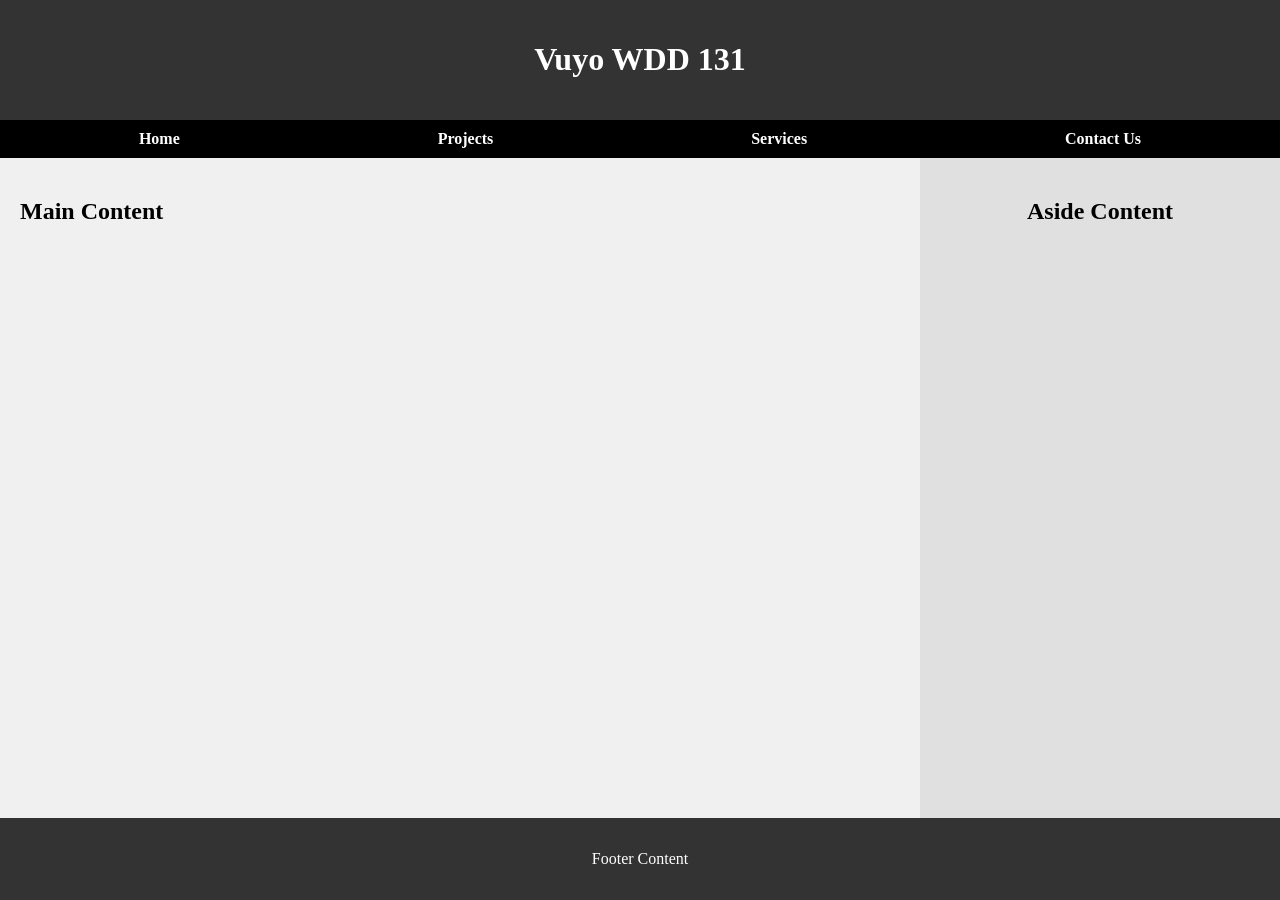
<file: week01/basic-layout.html>
<!DOCTYPE html>
<html lang="en">
<head>
    <meta charset="UTF-8">
    <meta name="viewport" content="width=device-width, initial-scale=1.0">
    <title>Vuyo WDD 131</title>
    <link rel="stylesheet" href="styles/layout.css">
</head>
<header>
    <h1 contenteditable>Vuyo WDD 131</h1>
</header>
<body>
    <div class="nav">
        <a href="">Home</a>
        <a href="">Projects</a>
        <a href="">Services</a>
        <a href="">Contact Us</a>
    </div>
    <div class="container">
        <div class="main">
            <h2>Main Content</h2>
        </div>
        <div class="aside">
            <h2>Aside Content</h2>
        </div>
    </div>
    
</body>
<footer contenteditable>Footer Content</footer>
</html>
</file>
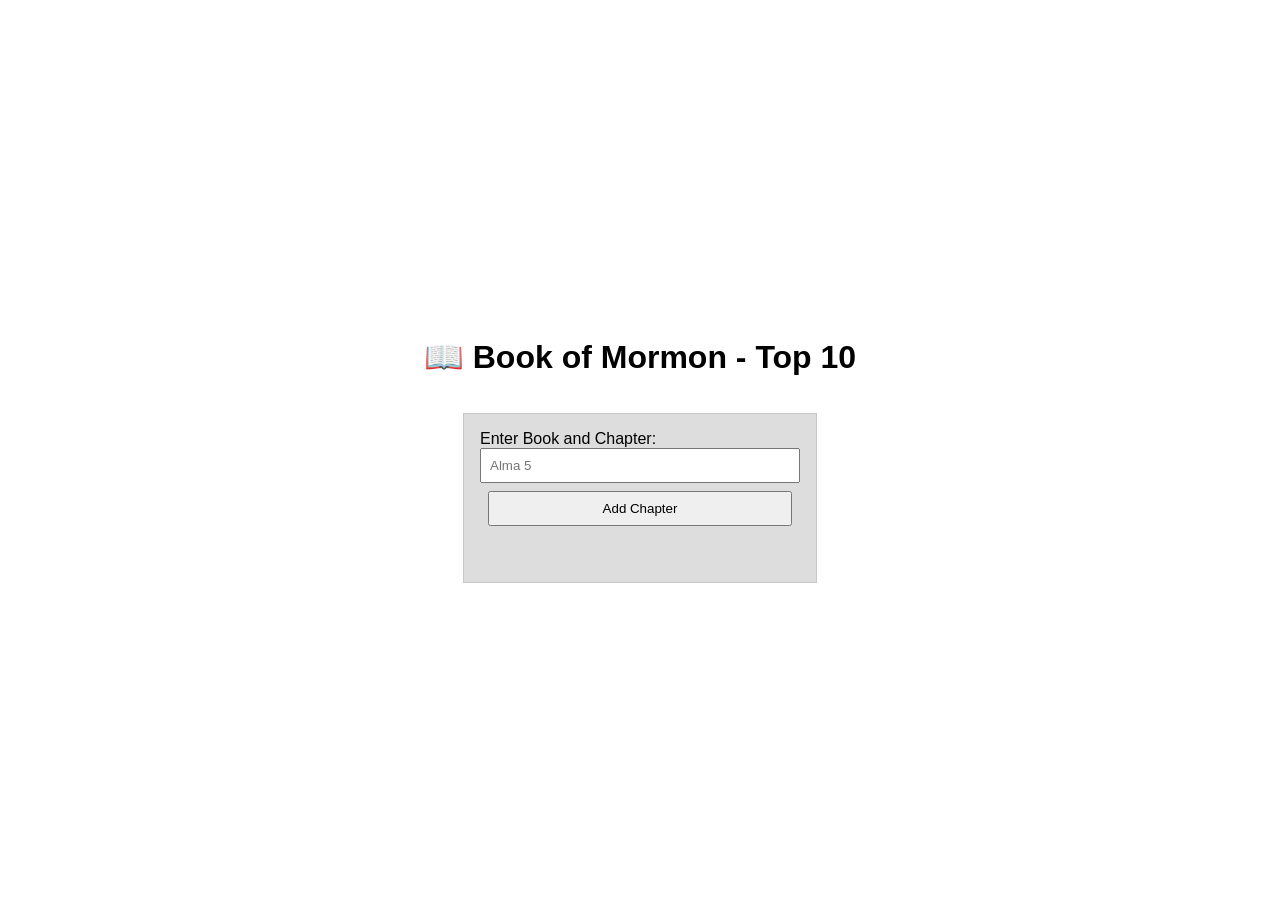
<file: week02/bom.html>
<!DOCTYPE html>
<html lang="en">
<head>
    <meta charset="UTF-8">
    <meta name="viewport" content="width=device-width, initial-scale=1.0">
    <title>Book of Mormon</title>
    <meta name="description" content="Document Object Model">
    <meta name="Author" content="Vuyo Faleni">
    <link rel="stylesheet" href="styles/bom.css">
    <script src="scripts/bom.js" defer></script>
</head>
<body>
    <h1>📖 Book of Mormon - Top 10</h1>
    <main>
        <label for="favechap">Enter Book and Chapter: </label>
        <input type="text" id="favechap" placeholder="Alma 5">
        <button type="submit">Add Chapter</button>
        <ul id="list"></ul>
    </main>
    
</body>
</html>
</file>
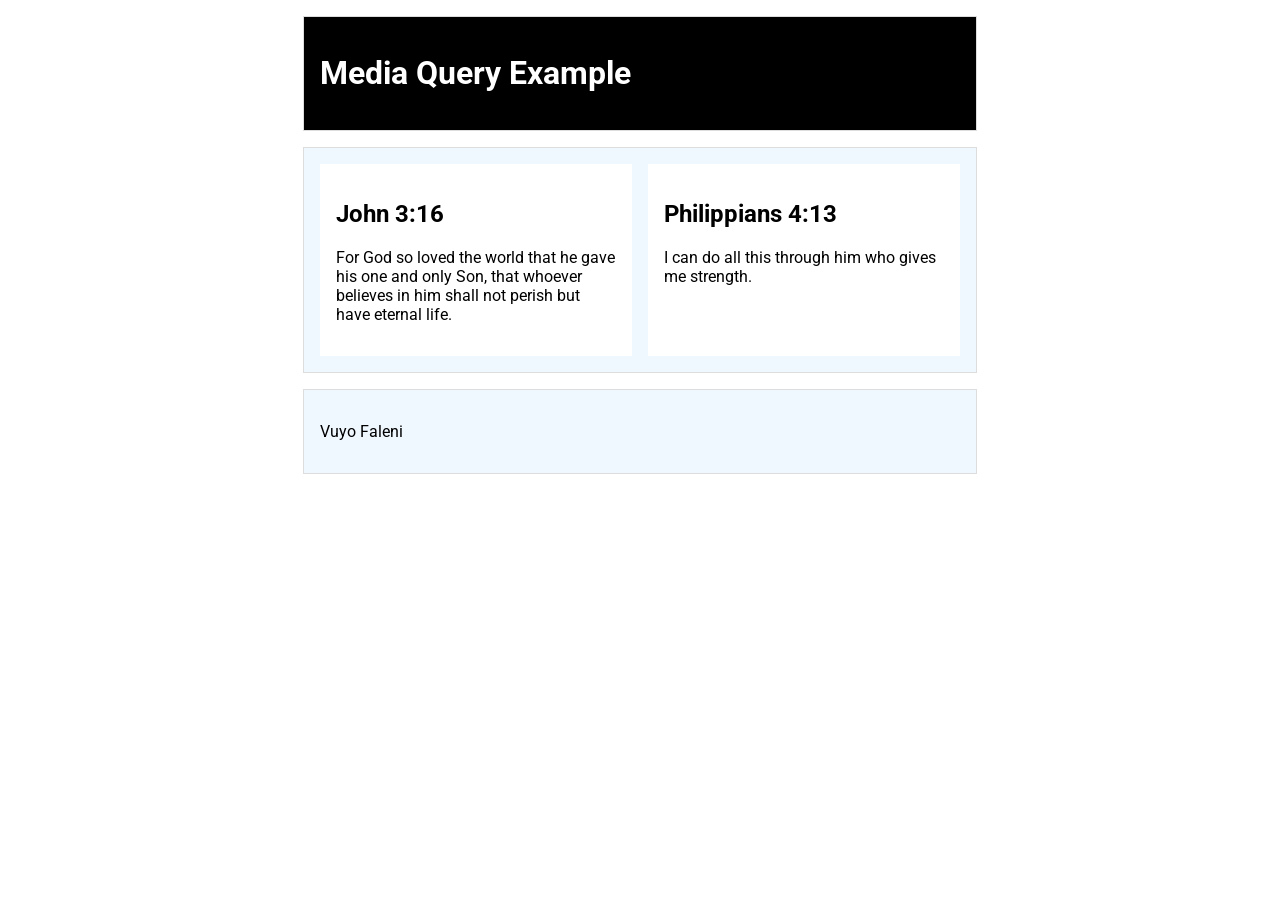
<file: week02/media-query.html>
<!DOCTYPE html>
<html lang="en">
<head>
    <meta charset="UTF-8">
    <meta name="viewport" content="width=device-width, initial-scale=1.0">
    <title>Media Query Example</title>
    <meta name="description" content="Page demonstrating media quaries">
    <meta name="Author" content="Vuyo Faleni">
    <link rel="preconnect" href="https://fonts.gstatic.com" crossorigin>
    <link href="https://fonts.googleapis.com/css2?family=Roboto:ital,wght@0,100..900;1,100..900&display=swap" rel="stylesheet">
    <link rel="stylesheet" href="styles/media-query.css">
    <link rel="stylesheet" href="styles/media-query-large.css">
</head>
<body>
    <header>
        <h1>Media Query Example</h1>
    </header>
    <main>
        <section>
            <h2>John 3:16</h2>
            <p>For God so loved the world that he gave his one and only Son,
                that whoever believes in him shall not perish but have eternal life.
            </p>
        </section>
        <section>
            <h2>Philippians 4:13</h2>
            <p>I can do all this through him who gives me strength.</p>
        </section>
    </main>
    <footer>
        <p>Vuyo Faleni</p>
    </footer>
    
</body>
</html>
</file>
<file: styles/base.css>
body {
    margin: 0;
    font-family: "Roboto", sans-serif;
    display: flex;
    flex-direction: column;
    min-height: 100vh;
}

header {
    background-color: #000;
    color: #fff;
    padding: 20px;
    text-align: center;
}

#course-title {
    display: block;
    font-size: 1.5em;
    margin-bottom: 0.5em;
}

nav {
    background: #333;
    display: flex;
    justify-content: space-around;
    padding: 10px;
}

nav a {
    color: #fff;
    text-decoration: none;
    font-weight: bold;
}

nav a:hover {
    color: #ccc;
}

main {
    display: grid;
    grid-template-columns: 1fr;
    justify-self: start;
    gap: 20px;
    padding: 20px;
}

.card {
    width: 400px;
    margin-bottom: 20px;
    background: #deedee;
    padding: 15px;
    border-radius: 8px;
    box-shadow: 0 2px 5px rgba(0, 0, 0, 0.2);
}

section {
    flex: 1;
    background: #f0f0f0;
    padding: 20px;
    margin-right: 20px;
}

aside {
    width: 25%;
    background: #e0e0e0;
    padding: 20px;
}

footer {
   background: #222;
   color: #fff;
   padding: 20px;
   text-align: center;
}
</file>
<file: project/styles/siteplan.css>
* {
    box-sizing: border-box;
    margin: 0;
    padding: 0;
}

body {
    font-family: 'Open Sans', sans-serif;
    line-height: 1.6;
    color: #333;
    background-color: #F7F7F7;
    display: flex;
    flex-direction: column;
}

h1, h2, h3 {
    font-family: 'Lato', sans-serif;
    color: #500b0b
}

header {
    background-color: #480a0ac6;
    color: #fff;
    padding: 1em;
    text-align: center;
}

header nav ul {
    list-style: none;
    margin: 0;
    padding: 0;
    display: flex;
    justify-content: space-between;
}

header nav ul li {
    margin-right: 20px;
}

header nav a {
    color: #fff;
}

header nav a:hover {
    color: #ccc;
}

.hero {
    background-image: linear-gradient(to bottom, #d7a5a5, #491919);
    background-size: cover;
    background-position: center;
    height: 100vh;
    display: flex;
    justify-content: center;
    align-items: center;
    color: #fff;
}

main {
    display: grid;
    grid-template-columns: 1fr;
    justify-self: start;
    gap: 20px;
    padding: 20px;
    text-align: center;
}

.hero h1 {
    font-size: 48px;
}

.hero button:hover {
    background-color: #ccc;
}

.intro-to-class {
    padding: 2em;
}

.highlight {
    margin-bottom: 10px;
}

footer {
    background-color: #480a0ac6;
    color: #fff;
    padding: 1em;
    text-align: center;
    clear: both;
}

/*bookings css*/

.cta-button {
    background-color: #500b0b;
    color: white;
    padding:  10px 20px;
    text-decoration: none;
    border-radius: 10px;
    display: inline-block;
    margin: 10px 0;
}

table {
    width: 100%;
    border-collapse: collapse;
    margin: 20px 0;
}

th, td {
    border: 1px solid #ddd;
    padding: 10px;
    text-align: left;
}

/*contact css*/

.contact-form {
    max-width: 600px;
    margin: 2rem auto;
    padding: 2rem;
    background: #fff;
    border-radius: 8px;
    box-shadow: 0 2px 10px rgba(0, 0, 0, 0.1);
}

.contact-form h2 {
    margin-top: 0;
    margin-bottom: 1.5rem;
    text-align: center;
}

.contact-form label {
    display: block;
    margin-bottom: 0.5rem;
    font-weight: 600;
}

.contact-form, .contact-form textarea {
    width: 100%;
    padding: 0.75rem;
    margin-bottom: 1.25rem;
    border-radius: 4px;
    font-size: 1rem;
    font-family: inherit;
    box-sizing: border-box;
}

.contact-form input:focus, .contact-form textarea:focus {
    outline: none;
    border-color: #500b0b;
    box-shadow: 0 0 0 3px rgba(91, 155, 213, 0.2);
}

.contact-form button {
    width: 100%;
    padding: 0.9rem;
    background: #500b0b;
    color: #fff;
    border: none;
    border-radius: 4px;
    font-size: 1rem;
    font-size: 1rem;
    font-weight: 600;
    cursor: pointer;
}

.contact-form button:hover {
    background: #500b0b;
}

.dark-mode {
    background-color: #1a1a1a;
    color: #f5f5f5;
}
.dark-mode a { color: #9dc6f5; }
.scent-card, .class-status {
    border: 1px solid #ccc;
    padding: 1rem;
    margin: 0.5rem 0;
    border-radius: 6px;
}

#form-message, #visit-message, #greeting {
    margin-top: 1rem;
    font-weight: 600;
}

.open { color: green; }
.full { color: red; }
#theme-toggle {
    margin-left: 1rem;
    padding: 0.5rem 1rem;
    cursor: pointer;
}
</file>
<file: styles/form.css>
body {
    font-family: Arial, sans-serif;
    background-color: #f2f2f2;
}

header {
    background-color: #360225;
    color: #fff;
    padding: 1rem;
    text-align: center;
}

main {
    max-width: 500px;
    margin: 2em auto;
    padding: 1em;
    background-color: #fcd1dd;
    border: 1px solid #ddd;
    border-radius: 10px;
    box-shadow: 0 0 10px rgba(0, 0, 0, 0.1);
}

label {
    display: block;
    margin-bottom: 0.5em;
}

input[type="radio"] {
    margin-right: 0.5em;
}

input[type="checkbox"] {
    margin-right: 0.5em;
}

input[type="submit"] {
    background-color: #333;
    color: #fff;
    padding: 0.5rem;
    border: none;
    border-radius: 5px;
    cursor: pointer;
}

input[type="submit"]:hover {
    background-color: #444;
}

footer {
    background-color: #360225;
    color: #fff;
    padding: 1em;
    text-align: center;
    clear: both;
}

@media (max-width: 768px) {
    body {
        background-color: lavender;
    }
}
</file>
<file: styles/places.css>
:root {
    --primary-color: #4c54af;
    --secondary-color: #f9f9f9;
}

body {
    font-family: Arial, sans-serif;
    margin: 0;
    padding: 0;
    background-color: var(--secondary-color);
}

header {
    background-color: var(--primary-color);
    color: white;
    text-align: center;
    padding: 1em;
    font-size: large;
    font-weight: bold;
} 

main {
    display: flex;
    flex-direction: column;
    align-items: center;
    padding: 1rem;
}

picture img {
    width: 100%;
    height: auto;
    border-radius: 8px;
    box-shadow: 0 2px 4px rgba(0,0,0,0.1);
}

section {
    background-color: rgb(224, 248, 241);
    border-radius: 8px;
    box-shadow: 0 2px 4px rgba(0,0,0,0.1);
    padding: 1em;
    margin: 1em;
    width: 80%;
}

h1 {
    background-color: var(--primary-color);
    color: rgb(251, 251, 251);
    padding: 0.5em;
    border-radius: 5px;
    text-align: center;
}

h2 {
    background-color: var(--primary-color);
    color: rgb(251, 251, 251);
    padding: 0.5em;
    border-radius: 5px;
    text-align: center;
}

.weather-icon-mobile {
    display: inline-block;
    width: 24px;
    height: 24px;
    vertical-align: middle;
}

footer {
    text-align: center;
    padding: 1em;
    background-color: var(--primary-color);
    color: white;
}

@media (min-width: 600px) {
    .weather h2::after {
        content: '⛅';
    }
    .weather-icon-mobile {
        display: none;
    }
    main {
        flex-direction: row;
        justify-content: space-around;
    }
    section {
        width: 30%;
    }
}
</file>
<file: styles/temples.css>
body {
    font-family: "Roboto", sans-serif;
    margin: 0;
    padding: 0;
}

header {
    background-color: #333;
    color: #fff;
    padding: 1em;
    text-align: center;
}

nav ul {
    list-style: none;
    margin: 0;
    padding: 0;
    display: none;
}

nav ul.show {
    display: block;
}

nav li {
    margin-bottom: 10px;
}

nav a {
    color: #fff;
    text-decoration: none;
}

nav a:hover {
    color: #ccc;
    text-decoration: underline;
}

main {
    max-width: 1200px;
    margin: 0 auto;
    padding: 1em;
    display: grid;
    grid-template-columns: repeat(3, 1fr);
    gap: 20px;
    justify-items: center;
}

h1 {
    grid-column: 1 / -1;
    text-align: center;
}

.grid-container {
    display: grid;
    grid-template-columns: repeat(3, 1fr);
    gap: 10px;
    padding: 20px;
}

.grid-item {
    text-align: center;
}

figure {
    margin: 0;
    padding: 0;
    width: 100%;
    text-align: center;
}

figure img {
    width: 100%;
    height: auto;
    display: block;
}

figcaption {
    font-size: 0.8em;
    margin-top: 5px;
}

footer {
    background-color: #333;
    color: #fff;
    padding: 1em;
    text-align: center;
    clear: both;
}


#hamburgerBtn {
    background-color: #333;
    color: #fff;
    border: none;
    padding: 10px;
    font-size: 1.5em;
    cursor: pointer;
}

@media (min-width: 768px) {
    #hamburgerBtn {
        display: none;
}
nav ul {
    display: flex;
    justify-content: space-between;
}
nav li {
    margin-bottom: 0;
    margin-right: 20px;
}
}
</file>
<file: styles/temples-large.css>
@media (min-width: 1024px) {
    main {
        grid-template-columns: repeat(3, 1fr);
        gap: 30px;
    }
}
</file>
<file: week01/styles/layout.css>
body {
    margin: 0;
    font-size: Arial, sans-serif;
    display: flex;
    flex-direction: column;
    min-height: 100vh;
}

header {
    background: #333;
    color: #fff;
    padding: 20px;
    text-align: center;
}

.nav {
    background: #000;
    display: flex;
    justify-content: space-around;
    padding: 10px;
}

.nav a {
    color: #fff;
    text-decoration: none;
    font-weight: bold;
}

.container {
    display: flex;
    flex: 1;
}

.main {
    flex: 1;
    background: #f0f0f0;
    padding: 20px;
}

.aside {
    width: 25%;
    background: #e0e0e0;
    padding: 20px;
    text-align: center;
}

footer {
    background: #333;
    color: #fff;
    padding: 2rem;
    text-align: center;
    grid-column: 1 / 4;
}
</file>
<file: week02/styles/bom.css>
body {
    height: 100vh;
    display: flex;
    flex-direction: column;
    align-items: center;
    justify-content: center;
    font-family: Acme, Arial, sans-serif;
}

h1 {
    font-size: 1.5rem;
}

main {
    margin: 1rem auto;
    border: 1px solid rgb(0 0 0 / 0.1);
    padding: 1rem;
    background-color: #ddd;
    display: flex;
    flex-direction: column;
}

input, button {
    padding: 0.5rem;
}

button {
    margin: 0.5rem;
}

.delete {
    width: fit-content;
}

.input {
    display: flex;
    gap: 1rem;
}

.list {
    padding: 0.5rem;
}

ul {
    margin: 1rem;
    list-style: none;
}

li {
    display: flex;
    align-items: center;
    justify-content: space-between;
}

@media only screen and (min-width: 32.5rem) {
    h1 {
        font-size: 2rem;
    }

    main {
        width: 320px;
    }
}
</file>
<file: week02/styles/media-query.css>
body {
    font-family: "Roboto" , sans-serif;
    margin: 0;
    padding: 0;
}

header, main, footer {
    max-width: 640px;
    margin: 1rem auto;
    border: 1px solid #ddd;
    padding: 1rem;
    background-color: #f0f8ff;
}

main {
    display: grid;
    grid-template-columns: 1fr;
    gap: 1rem;
}

section {
    padding: 1rem;
    background-color: #fff;
}
</file>
<file: week02/styles/media-query-large.css>
@media (min-width: 500px) {
    header {
        background-color: #000;
        color: #fff;
    }

    main {
        grid-template-columns: 1fr 1fr;
    }
}
</file>
